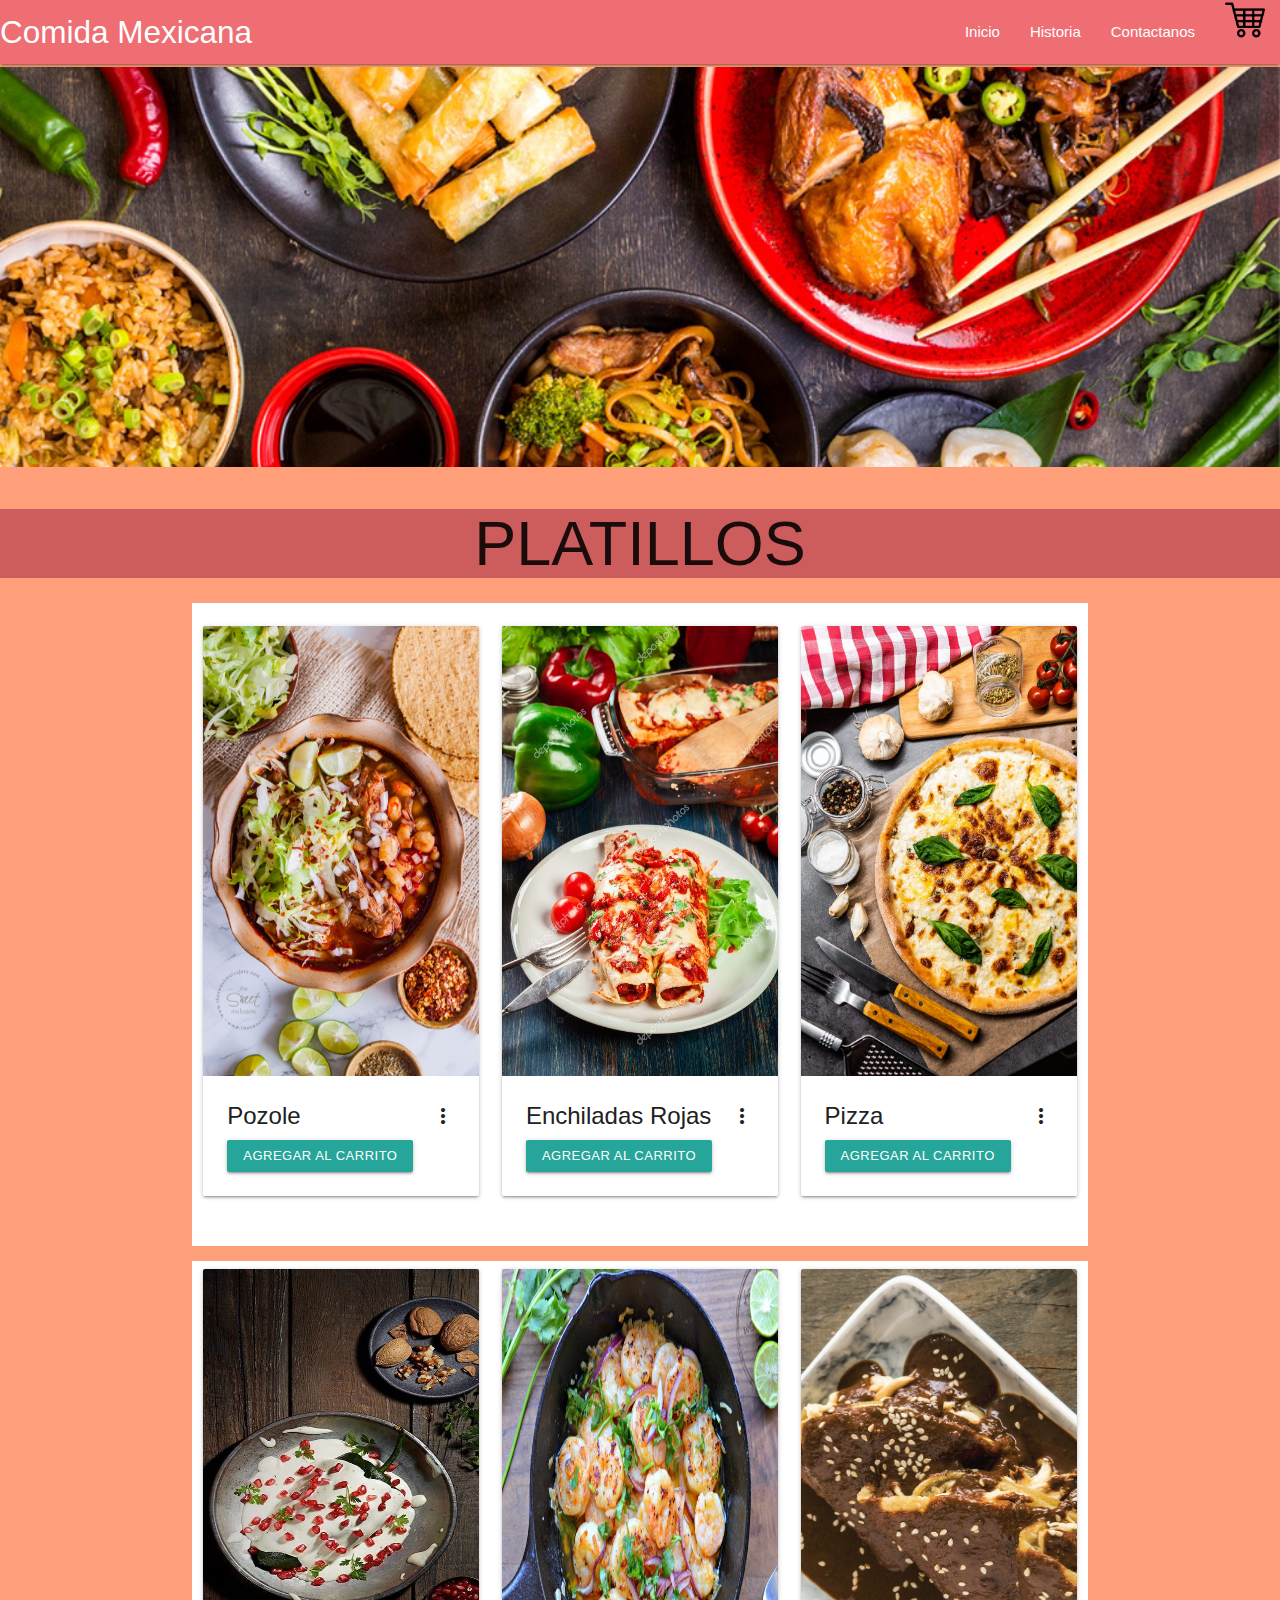
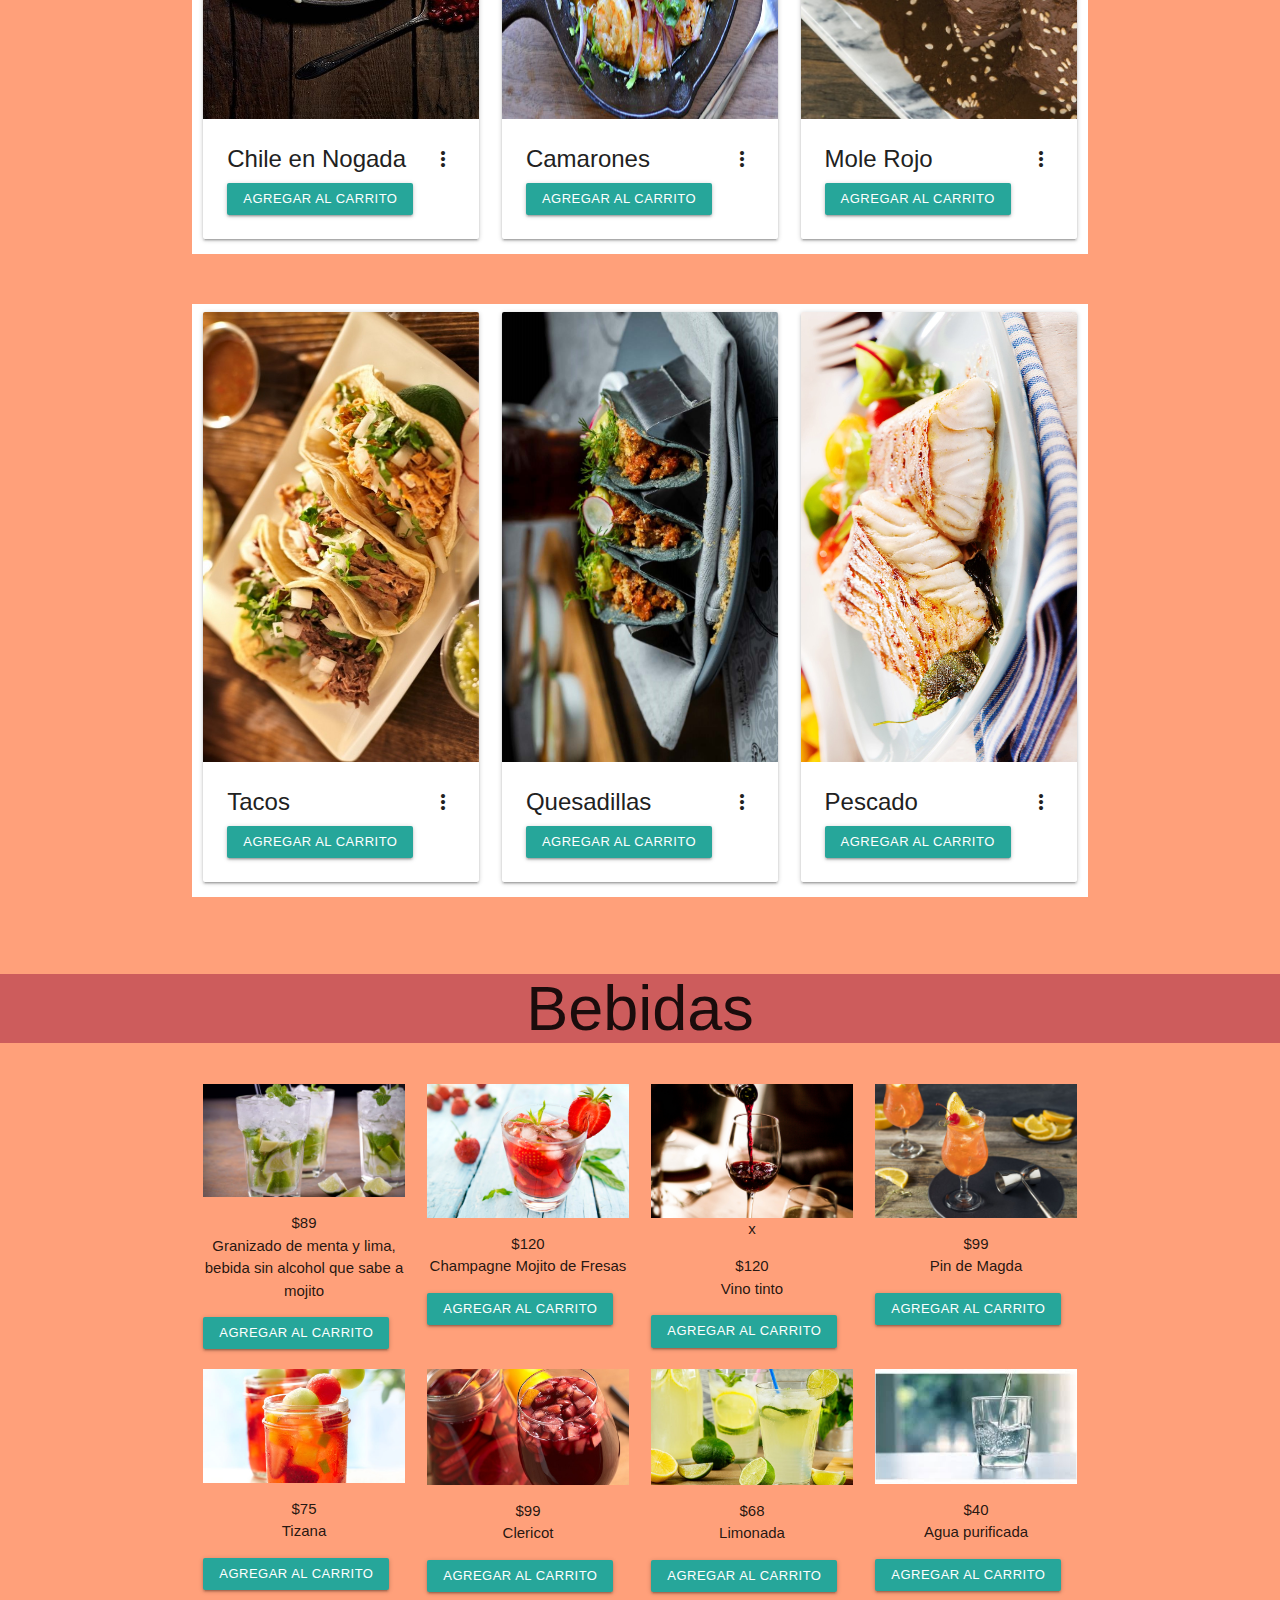
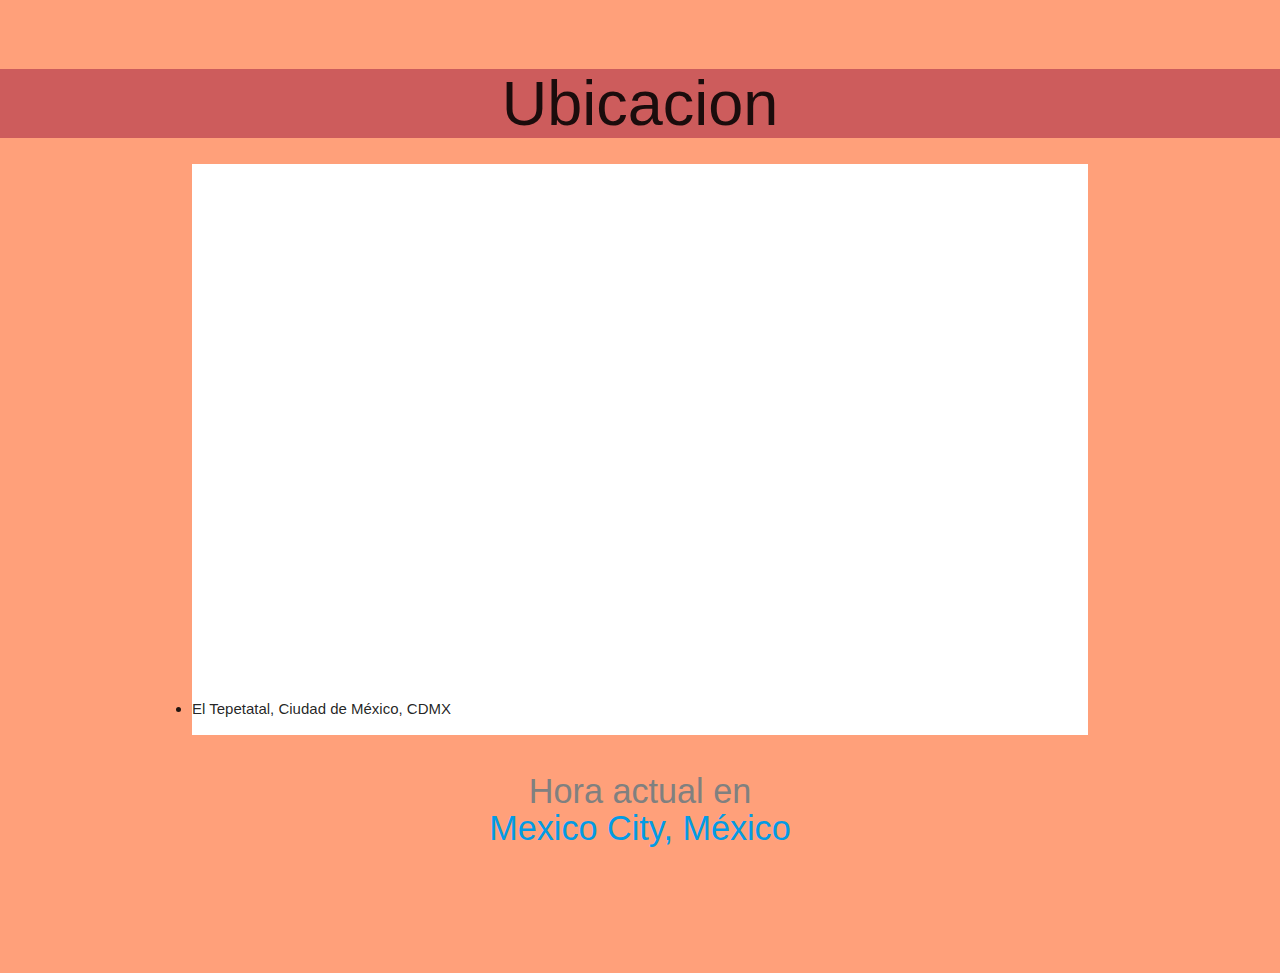
<file: index.html>
<!DOCTYPE html>
<html>
<head>
	<meta charset="utf-8">
<link href="https://fonts.googleapis.com/icon?family=Material+Icons" rel="stylesheet">
<link rel="stylesheet" href="https://cdnjs.cloudflare.com/ajax/libs/materialize/1.0.0/css/materialize.min.css">
<title> Gastronomia</title>
<link rel="stylesheet" type="text/css" href="estiloss.css">

<script type="text/javascript">
      alert('¡Bienvenidos!');
    </script>



</head>
<body class="PAPAYAWHIP accent-4">
<div class="venta">
<nav class="PAPAYAWHIP lighten-1">
  <div class="nav-wrapper">
    <a href="#!" class="brand-logo">Comida Mexicana</a>
    <ul class="right hide-on-med-and-down">
      <li><a  href="index.html">Inicio</a></li>
      <li><a href="acerca.html">Historia</a></li>
      <li><a href="FormAltaPilares.html">Contactanos</a></li>
      <li><a title="Compra" href="FormAlta.html"><img src="IMG/carrito.jpg"  width="40" height="40"></a></li>
      
    </ul>
  </div>
</nav>
 
 
<div class="carousel carousel-slider">
    <a class="carousel-item" href="#two!"><img class="responsive-img" src="IMG/comida.jpg"></a>
  </div>


 <div class="platillos">

 	<center><h1 id="platillos">PLATILLOS</h1></center>

 	<div class="container section white">
 	<div class="row">
 	<div class="col s4 white">
  <div class="card">
    <div class="card-image waves-effect waves-block waves-light">
      <img class="activator" src="IMG/pozole.jpg" height="450" width="100">
    </div>
    <div class="card-content">
      <span class="card-title activator grey-text text-darken-4">Pozole<i class="material-icons right">more_vert</i></span>
      <a class="waves-effect waves-light btn-small" href="FormAltaPilares1.html">Agregar al Carrito</a>
    </div>
    
    <div class="card-reveal">
      <span class="card-title grey-text text-darken-4">Pozole Tradicional<i class="material-icons right">close</i></span>

      <p>$95 <br>Pozole grande con 4 tostadas, limones, orégano, piquín y salsa de la casa.</p>
      <p></p>
    </div>
  </div>
      	

 	</div>	
 	<div class="col s4 white">

  <div class="card">
    <div class="card-image waves-effect waves-block waves-light">
      <img class="activator" src="IMG/enchiladas.jpg" height="450" width="100">
    </div>
    <div class="card-content">
      <span class="card-title activator grey-text text-darken-4">Enchiladas Rojas<i class="material-icons right">more_vert</i></span>
      <a class="waves-effect waves-light btn-small" href="FormAltaPilares1.html">Agregar al Carrito</a>
      
    </div>
    <div class="card-reveal">
      <span class="card-title grey-text text-darken-4">Enchiladas Rojas<i class="material-icons right">close</i></span>
      <p>$120 <br> 3 Enchiladas rojas con pollo y agua del día 500 ml a elegir.</p>
    </div>

    <div class="card-reveal">
      <span class="card-title grey-text text-darken-4">Enchiladas Rojas<i class="material-icons right">close</i></span>
      <p>$120 <br> 3 Enchiladas rojas con pollo y agua del día 500 ml a elegir.</p>
    </div>
  </div>
      
 	</div>	
 	<div class="col s4 white">
 		
  <div class="card">
    <div class="card-image waves-effect waves-block waves-light">
      <img class="activator" src="IMG/pizza.jpg" height="450" width="100">
    </div>
    <div class="card-content">
      <span class="card-title activator grey-text text-darken-4">Pizza<i class="material-icons right">more_vert</i></span>
      <a class="waves-effect waves-light btn-small" href="FormAltaPilares1.html">Agregar al Carrito</a>
    </div>
    <div class="card-reveal">
      <span class="card-title grey-text text-darken-4">Pizza<i class="material-icons right">close</i></span>
      <p> $199 <br>Pizza Mediana, Masa Original, hasta con 4 Ingredientes</p>
    </div>
  </div>
 	</div>
 	</div>	
 	</div>
 </div>


<div class="container section PAPAYAWHIP">
  <div class="row">
  <div class="col s4 white">
<div class="card">
    <div class="card-image waves-effect waves-block waves-light">
      <img class="activator" src="IMG/chile.jpg" height="450" width="100">
    </div>
    <div class="card-content">
      <span class="card-title activator grey-text text-darken-4">Chile en Nogada<i class="material-icons right">more_vert</i></span>
      <a class="waves-effect waves-light btn-small" href="FormAltaPilares1.html">Agregar al Carrito</a>
    </div>
    
    <div class="card-reveal">
      <span class="card-title grey-text text-darken-4">Chile en Nogada<i class="material-icons right">close</i></span>
      <p>$150 <br> Chiles En Nogada. Exquisitos. Calidad, Sabor Desde Su Origen</p>
      <p></p>
    </div>
  </div>
        

  </div>  
  <div class="col s4 white">

  <div class="card">
    <div class="card-image waves-effect waves-block waves-light">
      <img class="activator" src="IMG/camarones.jpg" height="450" width="100">
    </div>
    <div class="card-content">
      <span class="card-title activator grey-text text-darken-4">Camarones<i class="material-icons right">more_vert</i></span>
      <a class="waves-effect waves-light btn-small" href="FormAltaPilares1.html">Agregar al Carrito</a>
    </div>
    <div class="card-reveal">
      <span class="card-title grey-text text-darken-4">Montaditos de Camaron y pepino<i class="material-icons right">close</i></span>
      <p>$180 <br>Textura cremosa de de proteina, contiene arugula, espinacas y berros. Encima de ellas aguacate, cebolla y un poco de perejil al gusto. </p>
    </div>

    
  </div>
      
  </div>  
  <div class="col s4 white">
    
  <div class="card">
    <div class="card-image waves-effect waves-block waves-light">
      <img class="activator" src="IMG/mole.jpg" height="450" width="100">
    </div>
    <div class="card-content">
      <span class="card-title activator grey-text text-darken-4">Mole Rojo<i class="material-icons right">more_vert</i></span>
      <a class="waves-effect waves-light btn-small" href="FormAltaPilares1.html">Agregar al Carrito</a>
    </div>
    <div class="card-reveal">
      <span class="card-title grey-text text-darken-4">Mole Rojo<i class="material-icons right">close</i></span>
      <p> $120 <br>Platillo de Mole tradicional</p>
    </div>
  </div>
  </div>
  </div>  
  </div>
 </div>


<div class="container section">
  <div class="row">
  <div class="col s4 white">
<div class="card">
    <div class="card-image waves-effect waves-block waves-light">
      <img class="activator" src="IMG/tacos.jpg" height="450" width="100">
    </div>
    <div class="card-content">
      <span class="card-title activator grey-text text-darken-4">Tacos<i class="material-icons right">more_vert</i></span>
      <a class="waves-effect waves-light btn-small" href="FormAlta.html">Agregar al Carrito</a>
    </div>
    
    <div class="card-reveal">
      <span class="card-title grey-text text-darken-4">Tacos al pastor<i class="material-icons right">close</i></span>
      <p>$65 <br> Tacos al pastor, suadero, enchilada, campechanos...</p>
      <p></p>
    </div>
  </div>
        

  </div>  
  <div class="col s4 white">

  <div class="card">
    <div class="card-image waves-effect waves-block waves-light">
      <img class="activator" src="IMG/quesadillas.jpg" height="450" width="100">
    </div>
    <div class="card-content">
      <span class="card-title activator grey-text text-darken-4">Quesadillas<i class="material-icons right">more_vert</i></span>
      <a class="waves-effect waves-light btn-small" href="FormAlta.html">Agregar al Carrito</a>
    </div>
    <div class="card-reveal">
      <span class="card-title grey-text text-darken-4">Quesadillas al gusto<i class="material-icons right">close</i></span>
      <p>$56 <br>3 quesadillas, de pollo, flor de calabaza, champinones, carne, chicharron... </p>
    </div>

    
  </div>
      
  </div>  
  <div class="col s4 white">
    
  <div class="card">
    <div class="card-image waves-effect waves-block waves-light">
      <img class="activator" src="IMG/pescado.jpg" height="450" width="100">
    </div>
    <div class="card-content">
      <span class="card-title activator grey-text text-darken-4">Pescado<i class="material-icons right">more_vert</i></span>
      <a class="waves-effect waves-light btn-small" href="FormAlta.html">Agregar al Carrito</a>
    </div>
    <div class="card-reveal">
      <span class="card-title grey-text text-darken-4">Pescado a la plancha<i class="material-icons right">close</i></span>
      <p> $160 <br>Filete de pescado a la plancha con arroz y ensalada.</p>
    </div>
  </div>
  </div>
  </div>  
  </div>
 </div>


<div class="bebidas">
	<center><h1 id="bebidas">Bebidas</h1></center>

<div class="container section lighten-3">
<div class="row">
<div class="col s3">
<img src="IMG/granizado.jpg" class="responsive-img materialboxed" width="500" height="500">	
<center><p>
$89 <br>Granizado de menta y lima, bebida sin alcohol que sabe a mojito</p></center>
<a class="waves-effect waves-light btn-small" href="FormAlta.html">Agregar al Carrito</a>

</div>	

<div class="col s3">
<img src="IMG/fresa.jpg"class="responsive-img materialboxed" width="300" height="300">	
<center><p>$120 <br>Champagne Mojito de Fresas</p></center>
<a class="waves-effect waves-light btn-small" href="FormAlta.html">Agregar al Carrito</a>
</div>
<div class="col s3">
<img src="IMG/vino.jpg"class="responsive-img materialboxed" whith="300" height="300">	
<center>x<p>$120 <br>Vino tinto</p></center>
<a class="waves-effect waves-light btn-small" href="FormAlta.html">Agregar al Carrito</a>

</div>	

<div class="col s3">
<img src="IMG/pin.jpg"class="responsive-img materialboxed" whith="200" height="200">	
<center><p>$99 <br> Pin de Magda</p></center>
<a class="waves-effect waves-light btn-small" href="FormAlta.html">Agregar al Carrito</a>
</div>	

</div>  
<div class="row">
<div class="col s3">
<img src="IMG/tizana.jpg"class="responsive-img materialboxed"> 
<center><p>$75 <br>Tizana</p></center>
<a class="waves-effect waves-light btn-small" href="FormAlta.html">Agregar al Carrito</a>
</div>  

<div class="col s3">
<img src="IMG/clericot.jpg"class="responsive-img materialboxed">  
<center><p>$99 <br>Clericot</p></center>
<a class="waves-effect waves-light btn-small" href="FormAlta.html">Agregar al Carrito</a>
</div>
<div class="col s3">
<img src="IMG/limonada.jpg"class="responsive-img materialboxed">  
<center><p>$68 <br> Limonada</p></center>
<a class="waves-effect waves-light btn-small" href="FormAlta.html">Agregar al Carrito</a>
</div>
<div class="col s3">
<img src="IMG/agua.jpg"class="responsive-img materialboxed">  
<center><p>$40 <br>Agua purificada</p></center>
<a class="waves-effect waves-light btn-small" href="FormAlta.html">Agregar al Carrito</a>
</div>
</div>  
</div>    
</div>

<div class="ubicacion">

	<center><h1 id="ubicacion" class=" accent-1">Ubicacion</h1></center>
	
	<div class="container section white lighten-1">
	
		<div class="video-container">
        <iframe src="https://www.google.com/maps/embed?pb=!1m10!1m8!1m3!1d30075.700861553374!2d-99.140955!3d19.564672!3m2!1i1024!2i768!4f13.1!5e0!3m2!1ses-419!2smx!4v1603570719308!5m2!1ses-419!2smx" width="600" height="450" frameborder="0" style="border:0;" allowfullscreen="" aria-hidden="false" tabindex="0"></iframe>
   

	</div>	
		 <footer>
        <div class='define'>
          <ol></ol>
            <li>El Tepetatal, Ciudad de México, CDMX</li>
            </ol>
        </div>
    </footer>
  </div>  
	</div>	
	</div>
</div>	
</div>
<div style="text-align:center;padding:1em 0;"> <h4><a style="text-decoration:none;" href="https://www.zeitverschiebung.net/es/city/3530597"><span style="color:gray;">Hora actual en</span><br />Mexico City, México</a></h4> <iframe src="https://www.zeitverschiebung.net/clock-widget-iframe-v2?language=es&size=small&timezone=America%2FMexico_City" width="100%" height="90" frameborder="0" seamless></iframe> </div>

<script>
	document.addEventListener('DOMContentLoaded', function() {
     M.AutoInit();
  });

</script>
<script src="https://cdnjs.cloudflare.com/ajax/libs/materialize/1.0.0/js/materialize.min.js"></script>
</body>
</html>
</file>
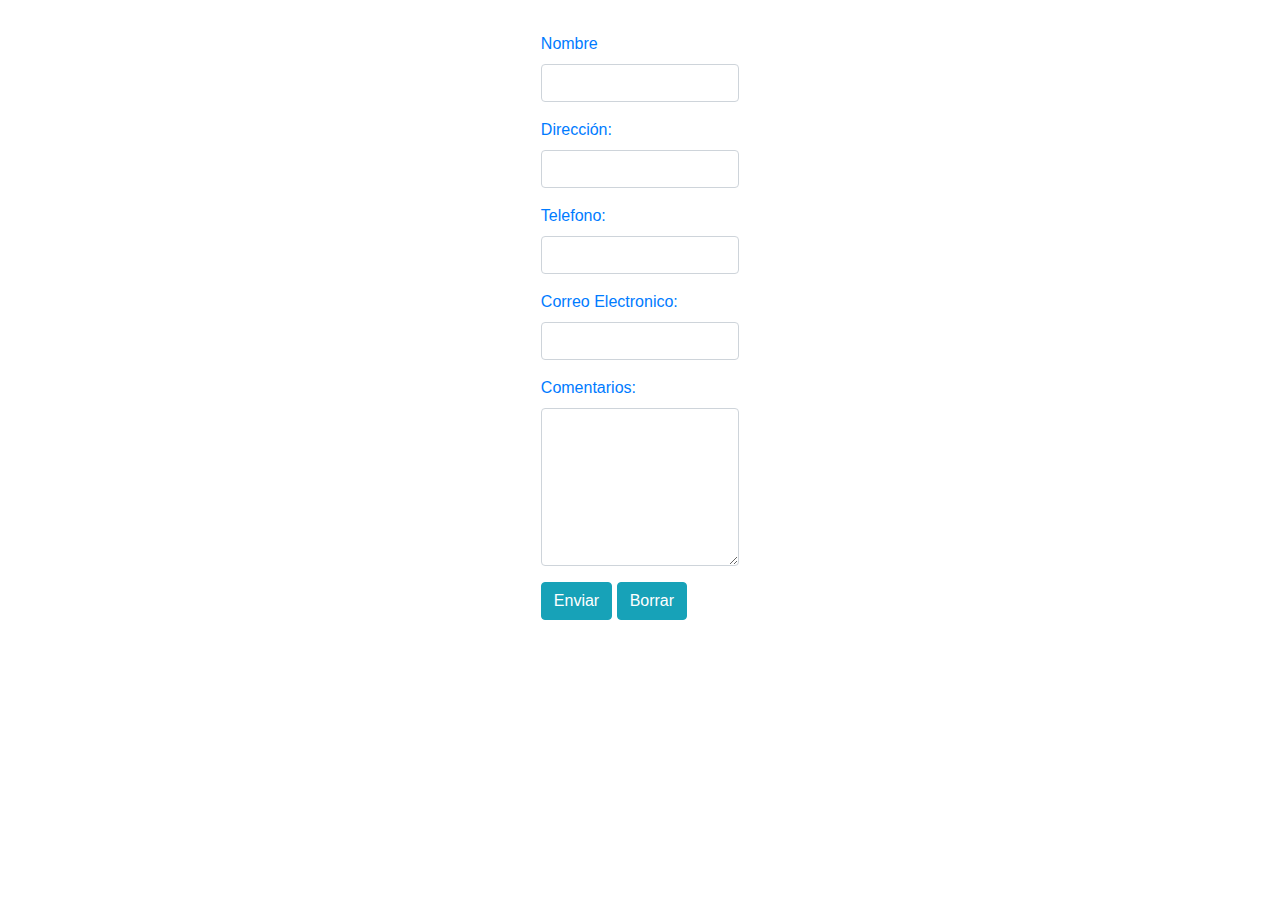
<file: FormAltaPilares.html>
<!DOCTYPE html>
<html>
<head>
	<title></title>
	<meta charset="utf-8">
	<link rel="stylesheet" href="bootstrap-4.4.1-dist/css/bootstrap.min.css">
	<script src=" https://ajax.googleapis.com/ajax/libs/jquery/3.5.1/jquery.min.js"></script>
	 <script src=" https://cdnjs.cloudflare.com/ajax/libs/popper.js/1.16.0/umd/popper.min.js"></script>
	 <script src="bootstrap-4.4.1-dist/js/bootstrap.min.js"></script>
	 <script>
	 	
	 	$(document).ready(function () {
	 		$('[data-toggle="popover"]').popover();
	 		// body...
	 	});
	 </script>
	 <style>
	 form
	 {
	 	/*margen inf y sup es de 5%
	 	margen  
	 	*/
	 	margin:5% 25%;
	 	/* matgen superior*/
	 	margin-top:8%;
	 }
	</style>
</head>
<body class="container col-4">
<form action="altaProdRuthPilares.php" method="get">
	<div class="form-group">
		<a href="#" title="Significado" data-toggle="popover" data-trigger="hover" data-content="Identificador del producto">
			<label>Nombre</label>
		 </a>
		 
		<input type="text" class="form-control" name="CTnombre">
	</div>
	<div class="form-group">
		<a href="#" title="Significado" data-toggle="popover" data-trigger="hover" data-content="Direccion del usuario">
		<label>Dirección: </label>
		</a>
		<input type="text"  class="form-control" name="CTdireccion">
	</div>
	<div class="form-group">
		<a href="#" title="Significado" data-toggle="popover" data-trigger="hover" data-content="Telefono del usuario">
		<label>Telefono: </label>
		</a>
		<input type="decimal" class="form-control"  name="CTtelefono">
	</div>
	<div class="form-group">
		<a href="#" title="Significado" data-toggle="popover" data-trigger="hover" data-content="Correo del usuario">
		<label>Correo Electronico: </label>
		</a>
		<input type="text" class="form-control" name="CTcorreo">
	</div>
	<div class="form-group">
		<a href="#" title="Significado" data-toggle="popover" data-trigger="hover" data-content="Comentarios del usuario">
		<label>Comentarios: </label>
		</a>
		<textarea type="text" class="form-control" name="CTcomentario" rows="6" cols="40"></textarea> 
		
	</div>
	<input type="submit" class="btn btn-info" value="Enviar">
	<input type="reset" class="btn btn-info" value="Borrar">
</form>
</body>
</html>
</file>
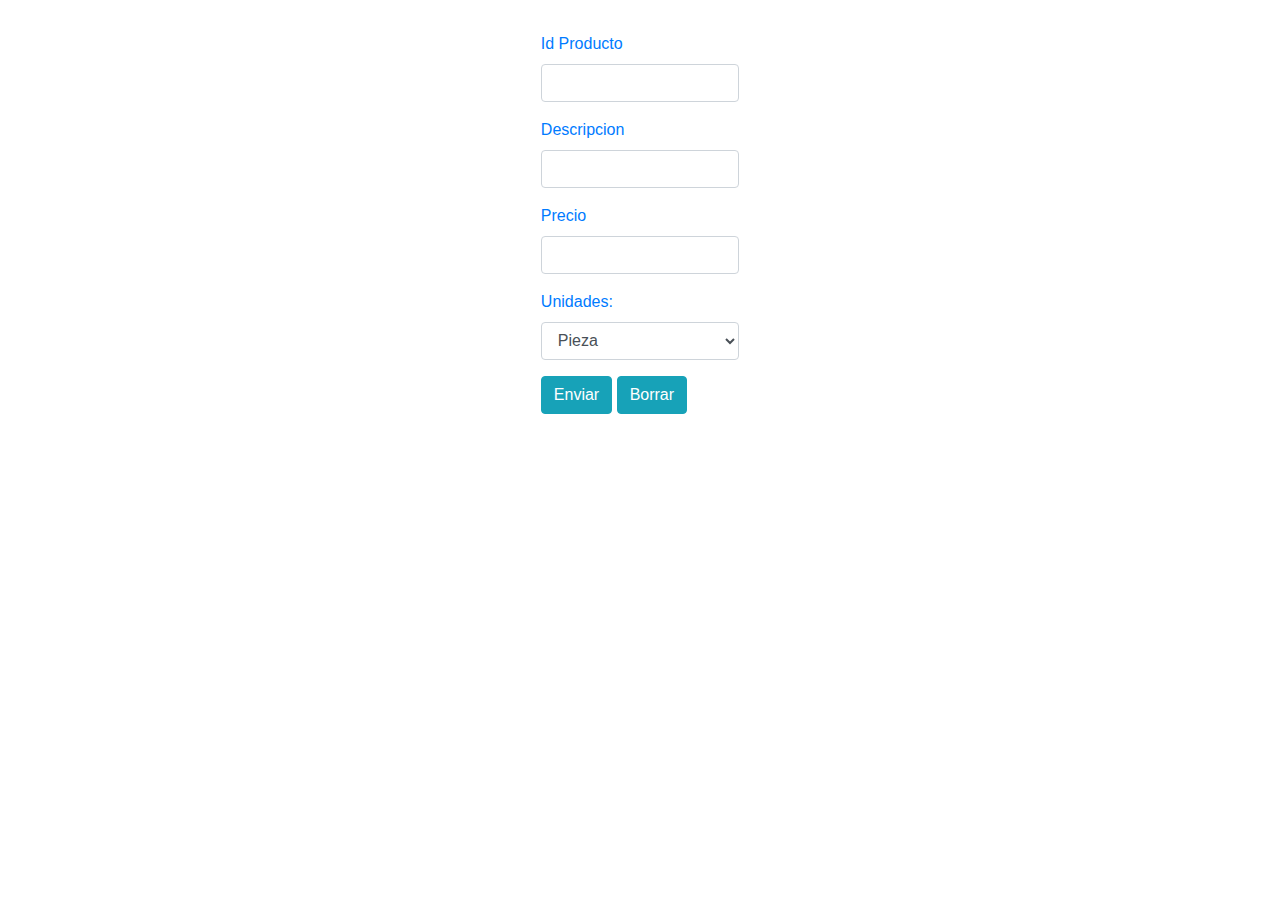
<file: FormAltaPilares1.html>
<!DOCTYPE html>
<html>
<head>
	<title></title>
	<meta charset="utf-8">
	<link rel="stylesheet" href="bootstrap-4.4.1-dist/css/bootstrap.min.css">
	<script src=" https://ajax.googleapis.com/ajax/libs/jquery/3.5.1/jquery.min.js"></script>
	 <script src=" https://cdnjs.cloudflare.com/ajax/libs/popper.js/1.16.0/umd/popper.min.js"></script>
	 <script src="bootstrap-4.4.1-dist/js/bootstrap.min.js"></script>
	 <script>
	 	
	 	$(document).ready(function () {
	 		$('[data-toggle="popover"]').popover();
	 		// body...
	 	});
	 </script>
	 <style>
	 form
	 {
	 	/*margen inf y sup es de 5%
	 	margen  
	 	*/
	 	margin:5% 25%;
	 	/* matgen superior*/
	 	margin-top:8%;
	 }
	</style>
</head>
<body class="container col-4">
<form action="altaProdRuthPilares1.php" method="post">
	<div class="form-group">
		<a href="#" title="Significado" data-toggle="popover" data-trigger="hover" data-content="Identificador del producto">
			<label>Id Producto</label>
		 </a>
		 
		<input type="text" class="form-control" name="CTidprod">
	</div>
	<div class="form-group">
		<a href="#" title="Significado" data-toggle="popover" data-trigger="hover" data-content="Direccion del usuario">
		<label>Descripcion </label>
		</a>
		<input type="text"  class="form-control" name="CTdescripcion">
	</div>
	<div class="form-group">
		<a href="#" title="Significado" data-toggle="popover" data-trigger="hover" data-content="Telefono del usuario">
		<label>Precio </label>
		</a>
		<input type="decimal" class="form-control"  name="CTprecio">
	</div>
	<div class="form-group">
		<a href="#" title="Significado" data-toggle="popover" data-trigger="hover" data-content="Unidades de empaque">
		<label>Unidades: </label>
		</a>
		<select name="CTunidades" class="form-control">
			<option value="pieza">Pieza</option>
			<option value="kilo">Kilo</option>
			<option value="caja">Caja</option>
			<option value="gramos">Gramos</option>
		</select>
	</div>
	<input type="submit" class="btn btn-info" value="Enviar">
	<input type="reset" class="btn btn-info" value="Borrar">
</form>
</body>
</html>
</file>
<file: estiloss.css>
body{
	background: #FFA07A
	}
.platillos{
	background: #FFA07A;
}
.col{
	background: #FFA07A;
}
.bebidas{
	background: #FFA07A;
}
.venta{
	background: #FFA07A;
}
 h1{
	background: #CD5C5C;
}

.videos{
	background: #FFA07A;
}
.ubicacion{
	background: #FFA07A;
}
</file>
